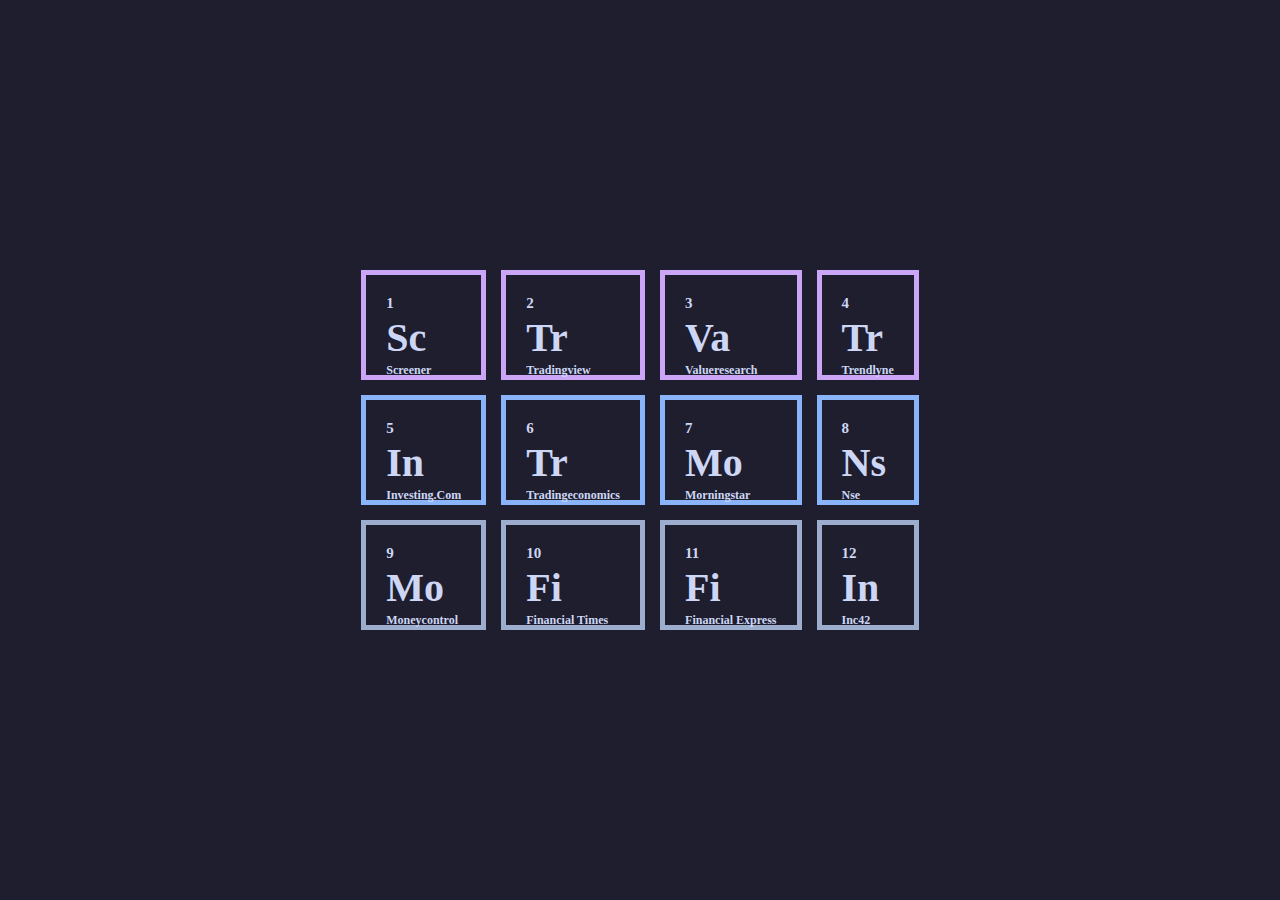
<file: index.html>
<html>
	<head>
		<style>
			
			:root {
				--fg:		#cdd6f4;
				--bg:		#1e1e2e;
			}

			* {
				all: 		none;
				color: 		var(--fg);
				text-align: center;
			}

			body {
				background-color: 	var(--bg);
			}

			.external {
				display: 	table;
				position: 	absoulte;
				top: 		0;
				left: 		0;
				height: 	100%;
				width: 		100%;
			}

			.middle {
				display: 		table-cell;
				vertical-align: middle;
			}

			.content {
				margin-left: 			auto;
				margin-right: 			auto;
				display: 				grid;
				grid-template-columns: 	auto auto auto auto;
				grid-gap:  				15px;
				justify-content: 		center;
			}

			.cell {
				border: 			5px solid var(--fg);
				padding: 			20px;
				/*width: 				60px;*/
				height:				60px;
				transition: 		0.3s;
				text-decoration: 	none;
				justify-content:	left;
			}
			.cell:hover {
				background-color: 	var(--fg);
			}

			.cell.screeners {
				border: 			5px solid #cba6f7;
			}
			.cell.screeners:hover {
				background-color: 	#cba6f7;
			}

			.cell.outlook {
				border: 			5px solid #89b4fa;
			}
			.cell.outlook:hover {
				background-color: 	#89b4fa;
			}

			.cell.news {
				border: 			5px solid #9cadce;
			}
			.cell.news:hover {
				background-color: 	#9cadce;
			}

			




			.cell:hover * {
				color: 	var(--bg);
			}

			.blank {
				/*width:	110px;*/
				height:	110px;
			}

			h1 {
				margin: 	0px;
				font-size: 	15px;
				text-align: left;
			}

			h2 {
				margin: 	2px;
				margin-left: 0px;
				font-size: 	40px;
				text-align: left;
			}

			h3 {
				margin: 	0px;
				font-size: 	12px;
				text-align: left;
			}
			
			form {
				width: 					665px;
				border: 				3px solid var(--fg);
				margin: 				auto;
				margin-bottom: 			15px;
				display: 				grid;
				grid-template-columns: 	auto auto;
				grid-gap: 				0px;
				justify-content:		left;
			}

			input {
				all: 			unset;
				margin-left: 	10px;
				text-align: 	left;
				font-size: 		22px;
				width: 			609px;
			}

			button {
				all: 			unset;
				margin-left: 	5px;
				font-size: 		30px;
				width: 			30px;
			}

			h4 {
				font-size:	40px;
			}

		</style>
		<title>Home</title>
	</head>
	<body>
		<div class="external">
			<div class="middle">
				<div>
				</div>
				<div class="content">
					<a class="cell screeners" href="https://screener.in">
						<h1>1</h1>
						<h2>Sc</h2>
						<h3>Screener</h3>
					</a>
					<a class="cell screeners" href="https://in.tradingview.com">
						<h1>2</h1>
						<h2>Tr</h2>
						<h3>Tradingview</h3>
					</a>
					<a class="cell screeners" href="https://valueresearchonline.com">
						<h1>3</h1>
						<h2>Va</h2>
						<h3>Valueresearch</h3>
					</a>
					<a class="cell screeners" href="https://trendlyne.com">
						<h1>4</h1>
						<h2>Tr</h2>
						<h3>Trendlyne</h3>
					</a>
					<a class="cell outlook" href="https://investing.com/economic-calendar">
						<h1>5</h1>
						<h2>In</h2>
						<h3>Investing.Com</h3>
					</a>
					<a class="cell outlook" href="https://tradingeconomics.com">
						<h1>6</h1>
						<h2>Tr</h2>
						<h3>Tradingeconomics</h3>
					</a>
					<a class="cell outlook" href="https://morningstar.in">
						<h1>7</h1>
						<h2>Mo</h2>
						<h3>Morningstar</h3>
					</a>
					<a class="cell outlook" href="https://nseindia.com">
						<h1>8</h1>
						<h2>Ns</h2>
						<h3>Nse</h3>
					</a>
					<a class="cell news" href="https://moneycontrol.com">
						<h1>9</h1>
						<h2>Mo</h2>
						<h3>Moneycontrol</h3>
					</a>
					<a class="cell news" href="https://ft.com">
						<h1>10</h1>
						<h2>Fi</h2>
						<h3>Financial Times</h3>
					</a>
					<a class="cell news" href="https://FinancialExpress.com">
						<h1>11</h1>
						<h2>Fi</h2>
						<h3>Financial Express</h3>
					</a>
					<a class="cell news" href="https://inc42.com">
						<h1>12</h1>
						<h2>In</h2>
						<h3>Inc42</h3>
					</a>
					
				</div>
			</div>
		</div>
	</body>
</html>
</file>
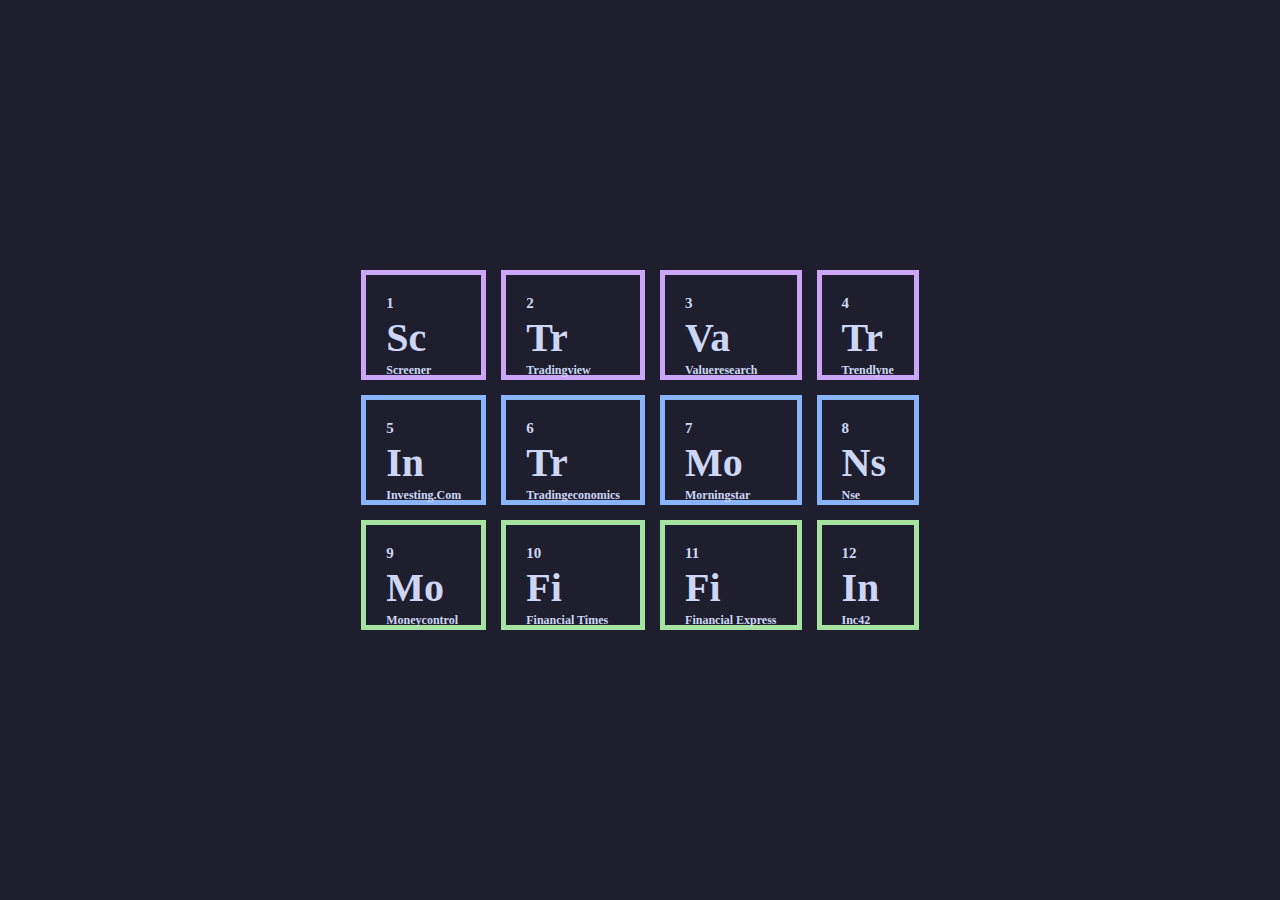
<file: home.html>
<html>
	<head>
		<style>
			
			:root {
				--fg:		#cdd6f4;
				--bg:		#1e1e2e;
			}

			* {
				all: 		none;
				color: 		var(--fg);
				text-align: center;
			}

			body {
				background-color: 	var(--bg);
			}

			.external {
				display: 	table;
				position: 	absoulte;
				top: 		0;
				left: 		0;
				height: 	100%;
				width: 		100%;
			}

			.middle {
				display: 		table-cell;
				vertical-align: middle;
			}

			.content {
				margin-left: 			auto;
				margin-right: 			auto;
				display: 				grid;
				grid-template-columns: 	auto auto auto auto;
				grid-gap:  				15px;
				justify-content: 		center;
			}

			.cell {
				border: 			5px solid var(--fg);
				padding: 			20px;
				/*width: 				60px;*/
				height:				60px;
				transition: 		0.3s;
				text-decoration: 	none;
				justify-content:	left;
			}
			.cell:hover {
				background-color: 	var(--fg);
			}

			.cell.screeners {
				border: 			5px solid #cba6f7;
			}
			.cell.screeners:hover {
				background-color: 	#cba6f7;
			}

			.cell.outlook {
				border: 			5px solid #89b4fa;
			}
			.cell.outlook:hover {
				background-color: 	#89b4fa;
			}

			.cell.news {
				border: 			5px solid #a6e3a1;
			}
			.cell.news:hover {
				background-color: 	#a6e3a1;
			}

			




			.cell:hover * {
				color: 	var(--bg);
			}

			.blank {
				/*width:	110px;*/
				height:	110px;
			}

			h1 {
				margin: 	0px;
				font-size: 	15px;
				text-align: left;
			}

			h2 {
				margin: 	2px;
				margin-left: 0px;
				font-size: 	40px;
				text-align: left;
			}

			h3 {
				margin: 	0px;
				font-size: 	12px;
				text-align: left;
			}
			
			form {
				width: 					665px;
				border: 				3px solid var(--fg);
				margin: 				auto;
				margin-bottom: 			15px;
				display: 				grid;
				grid-template-columns: 	auto auto;
				grid-gap: 				0px;
				justify-content:		left;
			}

			input {
				all: 			unset;
				margin-left: 	10px;
				text-align: 	left;
				font-size: 		22px;
				width: 			609px;
			}

			button {
				all: 			unset;
				margin-left: 	5px;
				font-size: 		30px;
				width: 			30px;
			}

			h4 {
				font-size:	40px;
			}

		</style>
		<title>Home</title>
	</head>
	<body>
		<div class="external">
			<div class="middle">
				<div>
				</div>
				<div class="content">
					<a class="cell screeners" href="https://screener.in">
						<h1>1</h1>
						<h2>Sc</h2>
						<h3>Screener</h3>
					</a>
					<a class="cell screeners" href="https://in.tradingview.com">
						<h1>2</h1>
						<h2>Tr</h2>
						<h3>Tradingview</h3>
					</a>
					<a class="cell screeners" href="https://valueresearchonline.com">
						<h1>3</h1>
						<h2>Va</h2>
						<h3>Valueresearch</h3>
					</a>
					<a class="cell screeners" href="https://trendlyne.com">
						<h1>4</h1>
						<h2>Tr</h2>
						<h3>Trendlyne</h3>
					</a>
					<a class="cell outlook" href="https://investing.com/economic-calendar">
						<h1>5</h1>
						<h2>In</h2>
						<h3>Investing.Com</h3>
					</a>
					<a class="cell outlook" href="https://tradingeconomics.com">
						<h1>6</h1>
						<h2>Tr</h2>
						<h3>Tradingeconomics</h3>
					</a>
					<a class="cell outlook" href="https://morningstar.in">
						<h1>7</h1>
						<h2>Mo</h2>
						<h3>Morningstar</h3>
					</a>
					<a class="cell outlook" href="https://nseindia.com">
						<h1>8</h1>
						<h2>Ns</h2>
						<h3>Nse</h3>
					</a>
					<a class="cell news" href="https://moneycontrol.com">
						<h1>9</h1>
						<h2>Mo</h2>
						<h3>Moneycontrol</h3>
					</a>
					<a class="cell news" href="https://ft.com">
						<h1>10</h1>
						<h2>Fi</h2>
						<h3>Financial Times</h3>
					</a>
					<a class="cell news" href="https://FinancialExpress.com">
						<h1>11</h1>
						<h2>Fi</h2>
						<h3>Financial Express</h3>
					</a>
					<a class="cell news" href="https://inc42.com">
						<h1>12</h1>
						<h2>In</h2>
						<h3>Inc42</h3>
					</a>
					
				</div>
			</div>
		</div>
	</body>
</html>
</file>
